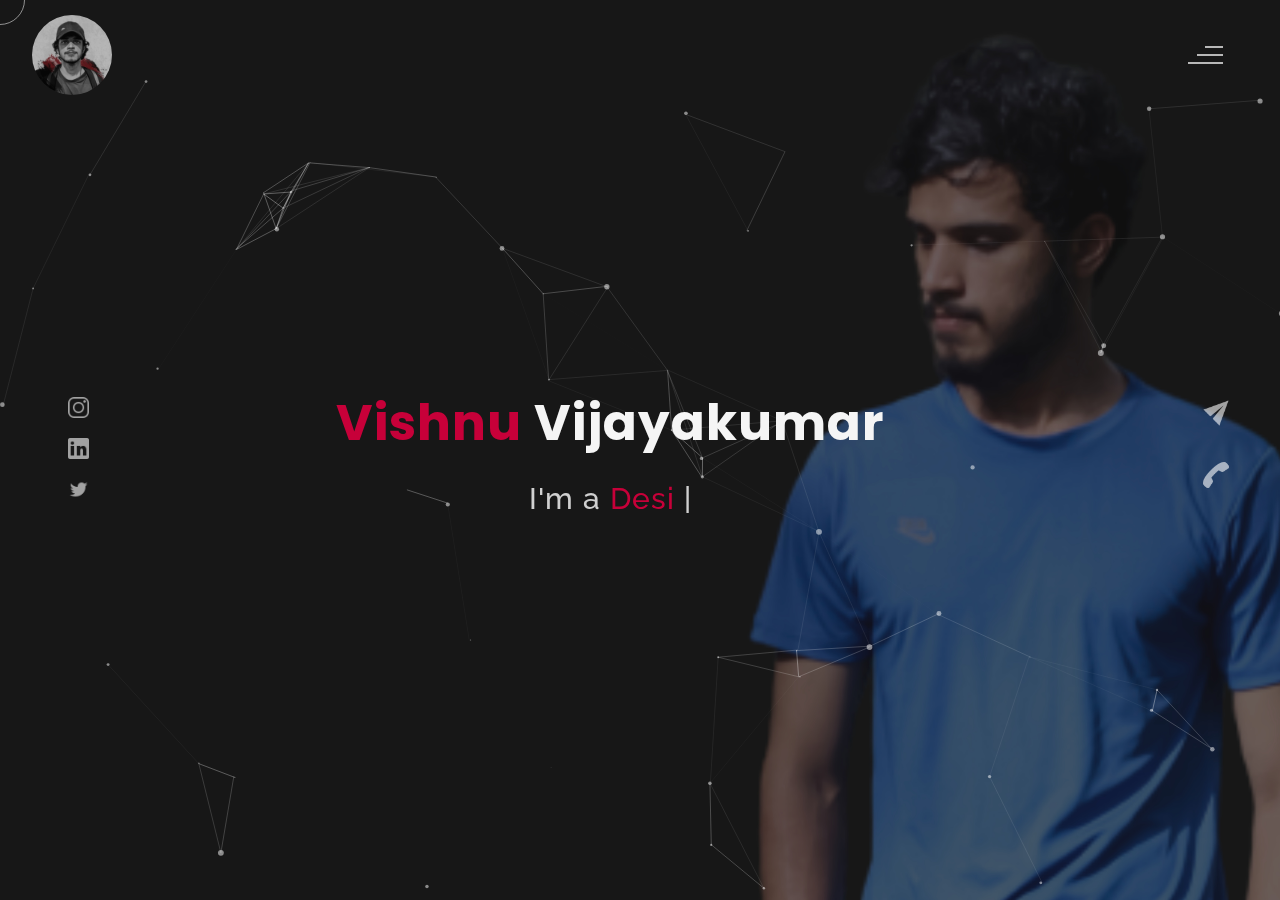
<file: index.html>
<!DOCTYPE html>
<html lang="en">

<!-- Mirrored from myworkfow.space/themes/templatemonster/theme-particle/index.html by HTTrack Website Copier/3.x [XR&CO'2014], Wed, 08 Feb 2023 11:00:07 GMT -->
<head>
    <meta charset="UTF-8">
    <meta name="viewport" content="width=device-width, initial-scale=1.0">
    <meta name="description" content="Willy Wonkas - Personal Portfolio Website Template" />
	<meta name="keywords" content="blog, business card, creative, creative portfolio, cv theme, online resume, personal, portfolio, professional cv, responsive portfolio, resume, resume theme, vcard" />
	<meta name="author" content="willy wonka" />
    <title>Vishnu Vijayakumar - Personal Portfolio Website</title>
  <!--favicon-img--> 
   <link rel="icon" type="image/png" href="images/v-logo.png">
    <link rel="stylesheet" href="theme-particle/css/index.css">
    <link rel="stylesheet" href="css/custom.css">
	
	<meta name="google-site-verification" content="3I9f_s-hoZTRKKsb0Un4Vwc7EVP3pMvIwTog2Ifm4G8" />
    <script src="theme-particle/gsap.min.js"></script>
	
	<style>
	
 .header-content .firstline {
    font-size: 50px !important;
}
	
	</style>
	
</head>
<body>
    <!--contains all the div-->
    <div id="all">
    <!--mouse  follower-->
        <div class="cursor"></div>
    <!--mouse  follower-->
    <!--loader-->
        <div id="loader">
            <span class="color">Vishnu</span>Vijayakumar 
        </div>
    <!--loader-end-->
    <!--link-screen-->
        <div id="breaker">
        </div>
        <div id="breaker-two">
        </div>
    <!--link-screen-->
        <!--Main-Section-->
        <!--Navigator-fullscreen-->
        <div id="navigation-content">
            <div class="logo">
                <img src="images/v-logo-01.png" alt="logo">
            </div>
            <div class="navigation-close">
                <span class="close-first"></span>
                <span class="close-second"></span>
            </div>
            <div class="navigation-links">
                <a href="#" data-text="HOME" id="home-link" >HOME</a>
                <a href="#" data-text="ABOUT" id="about-link" >ABOUT</a>
                <a href="#" data-text="BLOG" id="blog-link" >BLOG</a>
                <a href="#" data-text="PORTFOLIO" id="portfolio-link" >PORTFOLIO</a>
                <a href="#" data-text="CONTACT" id="contact-link" >CONTACT</a>
            </div>
        </div>
        <!--Navigator-Fullscreen END-->
          <!--Home Page-->
        <!--Menubar-->
        <div id="navigation-bar">
            <a href="index - Copy.html"><img src="images/v-logo-01.png" alt="logo"></a>
            <div class="menubar">
                <span class="first-span"></span>
                <span class="second-span"></span>
                <span class="third-span"></span>
            </div>
        </div>
        <!--Menubar End-->
          <!--Header-->
        <div id="header">
            <div id="particles"></div>
              <!--Social Media Links-->
            <div class="social-media-links">
               <a href="https://www.instagram.com/david._.leee/" target="_blank"><img src="theme-particle/images/instagram%20logo.png" class="social-media" alt="instagram-logo"></a><!--Your instagram homepage link inser in place of "#"-->
                <!--<a href="#"><img src="theme-particle/images/facebook%20logo.png" class="social-media" alt="facebook-logo"></a>-->
                <a href="https://www.linkedin.com/in/vishnu-vijayakumar44/" target="_blank"><img src="theme-particle/images/linkedin%20logo.png" class="social-media" alt="linkedin-logo"></a>
                <a href="https://twitter.com/vishnuv1525179" target="_blank"><img src="theme-particle/images/twitter%20logo.png" class="social-media" alt="twitter-logo"></a>

            </div>
            <!--Social Media Links end-->
            <div class="header-content">
                <div class="header-content-box">
                <div class="firstline" style = "font-size: 50px;"><span class="color">Vishnu </span>Vijayakumar</div>
                <div class="secondline">
                I'm a
            <span class="txt-rotate color" data-period="1200"data-rotate='[ " Designer.", " Developer.", " Freelancer." ]'></span>
            <span class="slash">|</span>
        </div>
                    <div class="contact">
                <a href="Mailto:vishnuvjn224@gmail.com"><img src="theme-particle/images/mail.png" alt="email-pic" class="contactpic"></a><!--Your email Id write in place of "#"-->
                <a href="Tel:9074939871"><img src="theme-particle/images/call.png" alt="phone-pic" class="contactpic"></a><!--Your telephone number Id write in place of "#"-->
                    </div>    
            </div>
            </div>
            <!--header image-->
            <div class="header-image">
            <img src="images/man-03.jpg" alt="logo">
            </div>
            <!--header image end-->
        </div>
           <!--Header End-->
        <!--HomePage End-->
        <!--Main-Section End-->
        <!--about-->
        <div id="about">
            <div class="color-changer">
            <div class="color-panel">
                <img src="theme-particle/images/gear.png" alt="">
            </div>
            <div class="color-selector">
                <div class="heading">Custom Colors</div>
                <div class="colors">
                    <ul >
                    <li>
                        <a href="#0" class="color-red " title="color-red"></a>
                    </li>
                    <li>
                        <a href="#0" class="color-purple" title="color-purple"></a>
                    </li>
                    <li>
                        <a href="#0" class="color-malt" title="color-malt"></a>
                    </li>
                    <li>
                        <a href="#0" class="color-green" title="color-green"></a>
                    </li>
                    <li>
                        <a href="#0" class="color-blue" title="color-blue"></a>
                    </li>
                    <li>
                        <a href="#0" class="color-orange" title="color-orange"></a>
                    </li>
                    </ul>
                </div>
            </div>
            </div>
            <!--about content-->
            <div id="about-content">
                <div class="about-header">
                    About <span class="color">Me</span>
                    <span class ="header-caption">Get to Know <span class="color"> me.</span></span>
                </div>
                <div class="about-main">
            <div class="about-first-paragraph wow">
            <!--about description-->
               <span class="about-first-line">
                    I'm creative 
                    <span class="color">web developer</span>
                     based in India </span>
                     <br>
               <span class="about-second-line"> 
                Web development is my calling, blending technical proficiency with creative vision. 
                I craft unique online experiences that captivate and drive results. Join me in pushing the boundaries of what's possible in the digital world.
                   </span>
               <div class="cv">
                <a href="images/Vishnu-Vijayakumar-Resume .pdf" target="_blank"><button>Download <span class="colors">CV</span></button></a>
            </div>
            </div>
            <!--about picture-->
            <div class="about-img">
                <img src="images/my-about.jpg" alt="Your Image">
            </div>
            </div>
    
            </div>
            <!--services start-->
            <div id="services">
                <div class="color-changer">
                    <div class="color-panel">
                        <img src="theme-particle/images/gear.png" alt="">
                    </div>
                    <div class="color-selector">
                        <div class="heading">Custom Colors</div>
                        <div class="colors">
                            <ul >
                            <li>
                                <a href="#0" class="color-red " title="color-red"></a>
                            </li>
                            <li>
                                <a href="#0" class="color-purple" title="color-purple"></a>
                            </li>
                            <li>
                                <a href="#0" class="color-malt" title="color-malt"></a>
                            </li>
                            <li>
                                <a href="#0" class="color-green" title="color-green"></a>
                            </li>
                            <li>
                                <a href="#0" class="color-blue" title="color-blue"></a>
                            </li>
                            <li>
                                <a href="#0" class="color-orange" title="color-orange"></a>
                            </li>
                            </ul>
                        </div>
                    </div>
                    </div>
            <!--services header-->
                    <div class="services-heading wow">
                        <span class="color">My</span> Services
                    </div>
            <!--services header end-->
            <!--services content-->
                    <div class="services-content">
                           <div class="service-one service wow">
                               <div class="service-img">
                               <img src="theme-particle/images/bulb.png" alt="service-one">
                               </div>
                               <div class="service-description">
                                <h2>Responsive Website</h2>
                                <p>Responsive web design enhances user experience by ensuring optimal viewing on all devices.  </p>
                               </div>
                           </div>
                           <div class="service-two service wow">
                               <div class="service-img">
                               <img src="theme-particle/images/coding.png" alt="service-two">
                               </div>
                               <div class="service-description">
                                <h2>Web Development</h2>
                                <p>Web development is the creation of dynamic and interactive websites through the use of programming languages and technologies.</p>
                               </div>
                           </div>
                           <div class="service-three service wow">
                            <div class="service-img">
                               <img src="theme-particle/images/bulb.png" alt="service-three">
                            </div>
                            <div class="service-description">
                                <h2>Creative Design</h2>
                                <p>Creative design is the art of combining aesthetics, functionality, and technology to produce visually appealing designs for various mediums and purposes.</p>
                            </div>
                        </div>
                    </div>
            </div>
            <!--services content end-->
            <!--services end-->
            <div id="skills">
                <div class="skills-header">
                     My <span class="color"> Skills</span>
                </div>
                <div class="skills-content " style="text-align: center;">
                    <div class="skill-html skill">
                        <div class="skill-text">
                    <div class="html">
                        HTML
                    </div>
                        </div>
                    <div class="html-prog wow prog">
                 <div class="html-progress wow">95%</div>
                    </div>
                    </div>
                    <div class="skill-html skill">
                        <div class="skill-text">
                    <div class="html">
                      CSS
                    </div>
                        </div>
                    <div class="html-prog wow prog">
                 <div class="js-progress wow">90%</div>
                    </div>
                    </div>
                    <div class="skill-html skill">
                        <div class="skill-text">
                    <div class="html">
                        JavaScript
                    </div>
                        </div>
                    <div class="html-prog wow prog">
                 <div class="adobe-progress wow">83%</div>
                    </div>
                    </div>
                    <div class="skill-html skill">
                        <div class="skill-text">
                    <div class="html">
                        PHP
                    </div>
                        </div>
                    <div class="html-prog wow prog">
                 <div class="php-progress wow">87%</div>
                    </div>
                    </div>
                    <div class="skill-html skill">
                        <div class="skill-text">
                    <div class="html">
                        Bootstrap
                    </div>
                        </div>
                    <div class="html-prog wow prog">
                 <div class="jquery-progress wow">94%</div>
                    </div>
                    </div>
                    <div class="skill-html skill">
                        <div class="skill-text">
                    <div class="html">
                        Angular
                    </div>
                        </div>
                    <div class="html-prog wow prog">
                 <div class="seo-progress wow">84%</div>
                    </div>
                    </div>
                </div>
            </div>
    <!--copyright-section You Can Remove After Downloading-->
            <div class="footer">
             <div class="footer-text">
                 <img src="theme-particle/images/copyright.png" alt="copyright-img" class="images" height="14px"> Vishnu Vijayakumar
             </div>
            </div>
    <!--copyright-section-->
        </div>
        <!--about end-->
        <!--portfolio-->
        <div id="portfolio">
            <div class="color-changer">
                <div class="color-panel">
                    <img src="theme-particle/images/gear.png" alt="">
                </div>
                <div class="color-selector">
                    <div class="heading">Custom Colors</div>
                    <div class="colors">
                        <ul >
                        <li>
                            <a href="#0" class="color-red " title="color-red"></a>
                        </li>
                        <li>
                            <a href="#0" class="color-purple" title="color-purple"></a>
                        </li>
                        <li>
                            <a href="#0" class="color-malt" title="color-malt"></a>
                        </li>
                        <li>
                            <a href="#0" class="color-green" title="color-green"></a>
                        </li>
                        <li>
                            <a href="#0" class="color-blue" title="color-blue"></a>
                        </li>
                        <li>
                            <a href="#0" class="color-orange" title="color-orange"></a>
                        </li>
                        </ul>
                    </div>
                </div>
                </div>
            <div class="portfolio-header"> <span class="color"> My </span> Portfolio
            <span class ="header-caption"> Some Of My <span class="color"> Works</span></span></div>
             <div id="portfolio-content">
                 <div class="portfolio portfolio-first">
                     <div class="portfolio-image">
                        <img src="images/floats.jpg" alt="portfolio-first">
                     </div>
                     <div class="portfolio-text">
                         <h2>Floats</h2>
                         <p>The project is about booking boat in allepey location</p>
                         <p>I have worked most of the UI development part</p>
                         <p>Tools : CSS , html , Java Script, Bootstrap</p>
                         <div class="button"><a href="https://floatsweb.com/"><button><span class="index"> View Project<i class="gg-arrow-right"></i></span></button></a></div>
                     </div>
                 </div>
                <!-- <div class="portfolio portfolio-second">
                    <div class="portfolio-image">
                        <img src="theme-particle/images/portfolio-second.html" alt="portfolio-second">
                    </div>
                    <div class="portfolio-text">
                        <h2>Web Designing</h2>
                        <p>Lorem ipsum dolor sit, amet consectetur adipisicing elit. Id cumque placeat minima ad laudantium suscipit
                             voluptatem ducimus. Id cumque placeat minima ad laudantium suscipit voluptatem ducimus</p>
                        <div class="button"><a href="#"><button><span class="index"> View Project<i class="gg-arrow-right"></i></span></button></a></div>
                    </div>
                </div>-->
             
                <!--<div class="portfolio portfolio-third">
                    <div class="portfolio-image">
                        <img src="theme-particle/images/portfolio-third.jpg" alt="portfolio-third">
                    </div>
                    <div class="portfolio-text">
                        <h2>UI Designing</h2>
                        <p>Lorem, ipsum dolor sit amet consectetur adipisicing elit. Ad ut optio repellat cupiditate expedita eius dignissimos
                            .. Id cumque placeat minima ad laudantium suscipit voluptatem ducimus</p>
                        <div class="button"><a href="#"><button><span class="index"> View Project<i class="gg-arrow-right"></i></span></button></a></div>
                    </div>
                </div>-->

                <!--<div class="portfolio portfolio-fourth">
                    <div class=" portfolio-image">
                        <img src="theme-particle/images/portfolio-fourth.jpg" alt="portfolio-fourth">
                    </div>
                    <div class="portfolio-text">
                        <h2>Wow Graphics</h2>
                        <p>Lorem, ipsum dolor sit amet consectetur adipisicing elit. Ad ut optio repellat cupiditate
                             expedita eius dignissimos. Id cumque placeat minima ad laudantium suscipit voluptatem ducimus</p>
                        <div class="button"><a href="#"><button><span class="index"> View Project<i class="gg-arrow-right"></i></span></button></a></div>
                    </div>
                </div>-->
                 </div>
                    <!--copyright-section You Can Remove After Downloading-->
            <div class="footer">
                <div class="footer-text">
                    <img src="theme-particle/images/copyright.png" alt="copyright-img" class="images" height="14px"> Vishnu Vijayakumar
                </div>
               </div>
       <!--copyright-section-->
             </div>
        <!--portfolio end-->
        <!--blog-->
        <div id="blog">
            <div class="color-changer">
                <div class="color-panel">
                    <img src="theme-particle/images/gear.png" alt="">
                </div>
                <div class="color-selector">
                    <div class="heading">Custom Colors</div>
                    <div class="colors">
                        <ul >
                        <li>
                            <a href="#0" class="color-red " title="color-red"></a>
                        </li>
                        <li>
                            <a href="#0" class="color-purple" title="color-purple"></a>
                        </li>
                        <li>
                            <a href="#0" class="color-malt" title="color-malt"></a>
                        </li>
                        <li>
                            <a href="#0" class="color-green" title="color-green"></a>
                        </li>
                        <li>
                            <a href="#0" class="color-blue" title="color-blue"></a>
                        </li>
                        <li>
                            <a href="#0" class="color-orange" title="color-orange"></a>
                        </li>
                        </ul>
                    </div>
                </div>
                </div>
        <div class="blog-header"> Blogs
            <span class ="header-caption"> My Latest <span class="color"> blog posts.</span></span></div>
            <div class="blog-content">
                 <div class="blogs">
                     <a href="#">
                     <div class="img">
                         <img src="images/html-text.jpg" alt="blog-one">
                        <div class="blog-date">10 Feb, 2023</div>
                     </div>
                     <div class="blog-text">
                         <h3>HTML5</h3>
                         <p>HTML5 is the latest version of the Hypertext Markup Language (HTML) used to create and structure the content of web pages.
                            It provides new opportunities for web developers to create engaging and interactive websites. </p>
                     </div></a>
                 </div>      
                 <div class="blogs">
                    <a href="#">
                    <div class="img">
                        <img src="images/css-1.jpg" alt="blog-two">
                        <div class="blog-date">10 Feb,2023</div>
                    </div>
                    <div class="blog-text">
                        <h3>CSS</h3>
                        <p>CSS (Cascading Style Sheets) is a style sheet language used to define the look and formatting of web pages. 
                            It is a style sheet language used to define the look and formatting of web pages.</p>
                    </div></a>
                </div>      
                <div class="blogs">
                    <a href="#">
                    <div class="img">
                        <img src="images/js.png" alt="blog-three">
                        <div class="blog-date">11 Feb,2023</div>
                    </div>
                    <div class="blog-text">
                        <h3>JavaScript</h3>
                        <p>JavaScript is a high-level programming language that enables interactivity and dynamic behavior on websites. 
                            It is the backbone of interactive web development. It allows developers to bring websites to life with dynamic behavior and user interactivity.
                        </p>
                    </div></a>
                </div>
                <div class="blogs">
                    <a href="#">
                    <div class="img">
                        <img src="images/bootstrap.png" alt="blog-four">
                        <div class="blog-date">12 Feb,2023</div>
                    </div>
                    <div class="blog-text">
                        <h3>Bootstrap</h3>
                        <p>Bootstrap is a popular front-end framework that provides pre-designed HTML, CSS, and JavaScript components for building responsive and mobile-friendly websites.
                            It simplifies the development process with its pre-designed components and responsive layout system.
                         </p>
                    </div></a>
                </div>  
                <div class="blogs">
                    <a href="#">
                    <div class="img">
                        <img src="images/chatbot.jpg" alt="blog-five">
                        <div class="blog-date">13 Feb,2023</div>
                    </div>
                    <div class="blog-text">
                        <h3>Chatbots</h3>
                        <p>A chatbot is a computer program designed to simulate conversation with human users, typically through messaging applications, websites, or mobile apps. 
                            It is revolutionizing the way businesses interact with their customers.
                         </p>
                    </div></a>
                </div>  
                <div class="blogs">
                    <a href="#">
                    <div class="img">
                        <img src="images/angular.jpg" alt="blog-six">
                        <div class="blog-date">13 Feb,2023</div>
                    </div>
                    <div class="blog-text">
                        <h3>Angular</h3>
                        <p>Angular is a popular open-source JavaScript framework for building web applications.
                            It uses a component-based architecture and a powerful set of features, such as two-way data binding, to simplify and speed up the development process.</p>
                    </div></a>
                </div>        
            </div>
               <!--copyright-section You Can Remove After Downloading-->
               <div class="footer">
                <div class="footer-text">
                    <img src="theme-particle/images/copyright.png" alt="copyright-img" class="images" height="14px"> Vishnu Vijayakumar
                </div>
               </div>
       <!--copyright-section-->
        </div>
        <!--blog end-->
        <!--contact-->
     <div id="contact">
        <div class="color-changer">
            <div class="color-panel">
                <img src="theme-particle/images/gear.png" alt="">
            </div>
            <div class="color-selector">
                <div class="heading">Custom Colors</div>
                <div class="colors">
                    <ul >
                    <li>
                        <a href="#0" class="color-red " title="color-red"></a>
                    </li>
                    <li>
                        <a href="#0" class="color-purple" title="color-purple"></a>
                    </li>
                    <li>
                        <a href="#0" class="color-malt" title="color-malt"></a>
                    </li>
                    <li>
                        <a href="#0" class="color-green" title="color-green"></a>
                    </li>
                    <li>
                        <a href="#0" class="color-blue" title="color-blue"></a>
                    </li>
                    <li>
                        <a href="#0" class="color-orange" title="color-orange"></a>
                    </li>
                    </ul>
                </div>
            </div>
            </div>
         <div class="contact-header">Contact <span class="color"> Me</span>
        <div class="contact-header-caption"> <span class="color"> Get</span> In Touch.</div></div>
        <div class="contact-content">
            <!--Contact form-->
             <div class="contact-form">
                 <div class="form-header">
                     Message Me
                 </div>
                 <form id="contactForm" action="css/contact.php" method="post">
                    <div class="input-line">
                        <input type="text" id="cname" name="name" placeholder="Name" value = "" class="input-name form-control">

                        <input type="email" id="cmail" name="email" placeholder="Email" value = "" class="input-name form-control">
                    </div>
                    <input type="text" name="csub" name="subject" placeholder="subject" value = "" class="input-subject form-control">

                    <textarea name="message" id="cmsg" class="input-textarea form-control" placeholder="message" value = ""></textarea>

                    <button onclick="call()" id="submit1" type="submit" name="submit1" class="contact-btn btn">
                        Send Message
                    </button>
                    <div id="msgSubmit" class="h3 text-center hidden"></div>
                    <div class="clearfix"></div>
                 </form>
             </div>
            <!--Contact form-->
            <!--Contact information-->
             <div class="contact-info">
                <div class="contact-info-header">
                    Contact Info
                </div>
                <div class="contact-info-content">
                <div class="contect-info-content-line">
                    <img src="theme-particle/images/icon-name.png" class="icon" alt="name-icon">
                    <div class="contact-info-icon-text">
                        <h6>Name</h6>
                        <p>Vishnu Vijayakumar</p>
                  </div>
                </div>
                <div class="contect-info-content-line">
                  <img src="theme-particle/images/icon-location.png" class="icon" alt="location-icon">
                  <div class="contact-info-icon-text">
                      <h6>Location</h6>
                      <p>Palakkad, Kerala</p>
                </div>
              </div>
              <div class="contect-info-content-line">
                  <img src="theme-particle/images/icon-phone.png" class="icon" alt="phone-icon">
                  <div class="contact-info-icon-text">
                      <h6>Call</h6>
                      <p>+91 9074939871</p>
                </div>
              </div>
              
              <div class="contect-info-content-line">
                  <img src="theme-particle/images/icon-email.png" class="icon" alt="email-icon">
                  <div class="contact-info-icon-text">
                      <h6>Email</h6>
                      <p>vishnuvjn224@gmail.com</p>
                </div>
              </div>
                </div>
            <!--Contact information end-->
           </div>
        </div>
                    <!--copyright-section You Can Remove After Downloading-->
                    <div class="footer">
                        <div class="footer-text">
                            <img src="theme-particle/images/copyright.png" alt="copyright-img" class="images" height="14px"> Vishnu Vijayakumar
                        </div>
                       </div>
               <!--copyright-section-->
     </div>
        <!--contact end-->
    </div>
    <!--all the divisions-->
    <script src="theme-particle/js/jquery.min.js"></script>
    <script src="theme-particle/js/particles.js"></script>
    <script src="theme-particle/js/particles.min.js"></script>
    <script src="theme-particle/js/index.js"></script>
    <!--particles script-->
    <script>
  particlesJS("particles", {"particles":{"number":{"value":40,"density":{"enable":true,"value_area":800}},"color":{"value":"#ffffff"},"shape":{"type":"circle","stroke":{"width":0,"color":"#000000"},"polygon":{"nb_sides":5},"image":{"src":"img/github.svg","width":100,"height":100}},"opacity":{"value":0.5,"random":false,"anim":{"enable":false,"speed":1,"opacity_min":0.1,"sync":false}},"size":{"value":3,"random":true,"anim":{"enable":false,"speed":40,"size_min":0.1,"sync":false}},"line_linked":{"enable":true,"distance":150,"color":"#ffffff","opacity":0.4,"width":1},"move":{"enable":true,"speed":6,"direction":"none","random":false,"straight":false,"out_mode":"out","bounce":false,"attract":{"enable":false,"rotateX":600,"rotateY":1200}}},"interactivity":{"detect_on":"canvas","events":{"onhover":{"enable":true,"mode":"repulse"},"onclick":{"enable":true,"mode":"push"},"resize":true},"modes":{"grab":{"distance":400,"line_linked":{"opacity":1}},"bubble":{"distance":400,"size":40,"duration":2,"opacity":8,"speed":3},"repulse":{"distance":200,"duration":0.4},"push":{"particles_nb":4},"remove":{"particles_nb":2}}},"retina_detect":true});
    </script>
</body>

<!-- Mirrored from myworkfow.space/themes/templatemonster/theme-particle/index.html by HTTrack Website Copier/3.x [XR&CO'2014], Wed, 08 Feb 2023 11:00:15 GMT -->
</html>
</file>
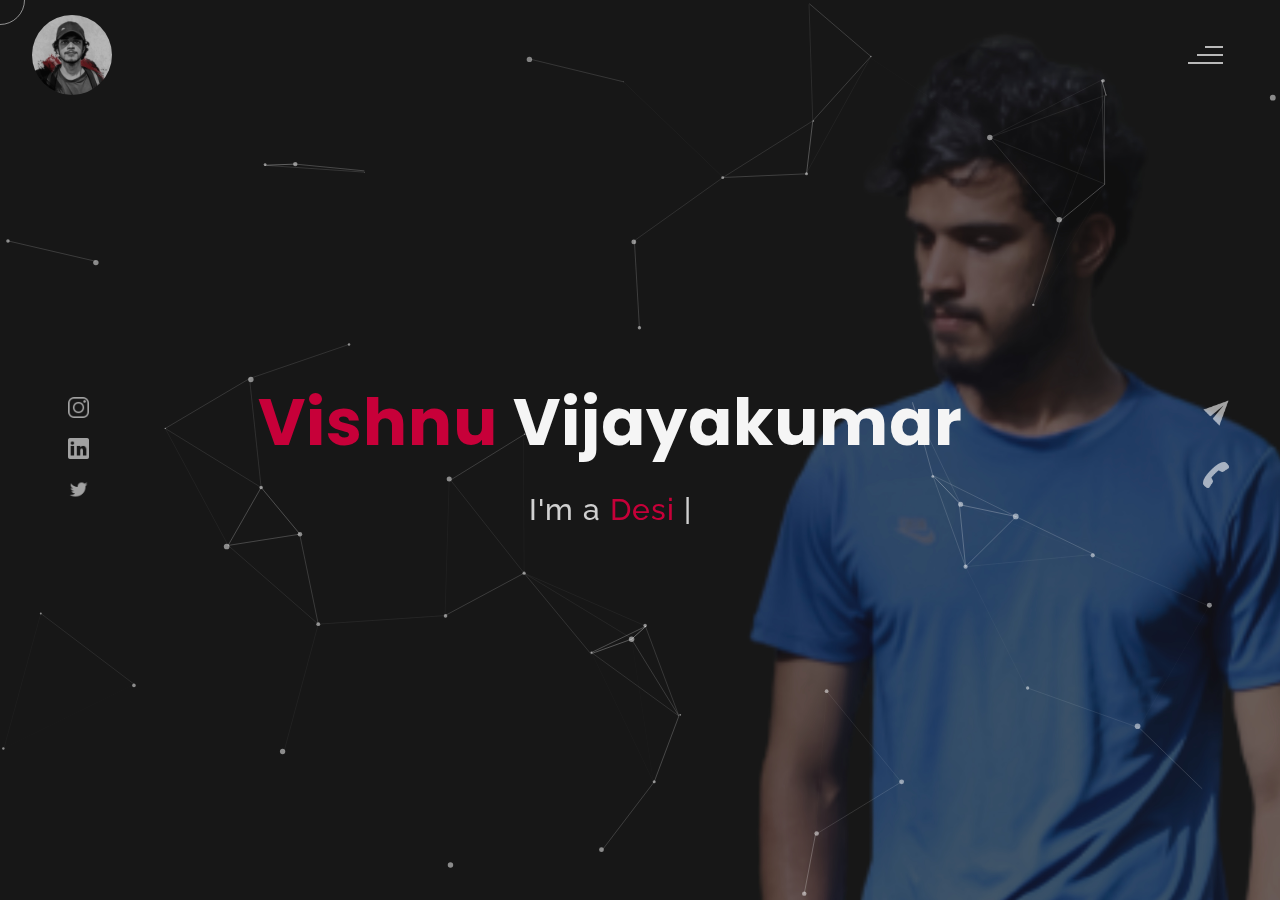
<file: index - Copy.html>
<!DOCTYPE html>
<html lang="en">

<!-- Mirrored from myworkfow.space/themes/templatemonster/theme-particle/index.html by HTTrack Website Copier/3.x [XR&CO'2014], Wed, 08 Feb 2023 11:00:07 GMT -->
<head>
    <meta charset="UTF-8">
    <meta name="viewport" content="width=device-width, initial-scale=1.0">
    <meta name="description" content="Willy Wonkas - Personal Portfolio Website Template" />
	<meta name="keywords" content="blog, business card, creative, creative portfolio, cv theme, online resume, personal, portfolio, professional cv, responsive portfolio, resume, resume theme, vcard" />
	<meta name="author" content="willy wonka" />
    <title>Vishnu Vijayakumar - Personal Portfolio Website</title>
  <!--favicon-img--> 
   <link rel="icon" type="image/png" href="images/v-logo.png">
    <link rel="stylesheet" href="theme-particle/css/index.css">
    <link rel="stylesheet" href="css/custom.css">
    <script src="theme-particle/gsap.min.js"></script>
</head>
<body>
    <!--contains all the div-->
    <div id="all">
    <!--mouse  follower-->
        <div class="cursor"></div>
    <!--mouse  follower-->
    <!--loader-->
        <div id="loader">
            <span class="color">Vishnu</span>Vijayakumar 
        </div>
    <!--loader-end-->
    <!--link-screen-->
        <div id="breaker">
        </div>
        <div id="breaker-two">
        </div>
    <!--link-screen-->
        <!--Main-Section-->
        <!--Navigator-fullscreen-->
        <div id="navigation-content">
            <div class="logo">
                <img src="images/v-logo-01.png" alt="logo">
            </div>
            <div class="navigation-close">
                <span class="close-first"></span>
                <span class="close-second"></span>
            </div>
            <div class="navigation-links">
                <a href="#" data-text="HOME" id="home-link" >HOME</a>
                <a href="#" data-text="ABOUT" id="about-link" >ABOUT</a>
                <a href="#" data-text="BLOG" id="blog-link" >BLOG</a>
                <a href="#" data-text="PORTFOLIO" id="portfolio-link" >PORTFOLIO</a>
                <a href="#" data-text="CONTACT" id="contact-link" >CONTACT</a>
            </div>
        </div>
        <!--Navigator-Fullscreen END-->
          <!--Home Page-->
        <!--Menubar-->
        <div id="navigation-bar">
            <a href="index - Copy.html"><img src="images/v-logo-01.png" alt="logo"></a>
            <div class="menubar">
                <span class="first-span"></span>
                <span class="second-span"></span>
                <span class="third-span"></span>
            </div>
        </div>
        <!--Menubar End-->
          <!--Header-->
        <div id="header">
            <div id="particles"></div>
              <!--Social Media Links-->
            <div class="social-media-links">
               <a href="https://www.instagram.com/david._.leee/" target="_blank"><img src="theme-particle/images/instagram%20logo.png" class="social-media" alt="instagram-logo"></a><!--Your instagram homepage link inser in place of "#"-->
                <!--<a href="#"><img src="theme-particle/images/facebook%20logo.png" class="social-media" alt="facebook-logo"></a>-->
                <a href="https://www.linkedin.com/in/vishnu-vijayakumar44/" target="_blank"><img src="theme-particle/images/linkedin%20logo.png" class="social-media" alt="linkedin-logo"></a>
                <a href="https://twitter.com/vishnuv1525179" target="_blank"><img src="theme-particle/images/twitter%20logo.png" class="social-media" alt="twitter-logo"></a>

            </div>
            <!--Social Media Links end-->
            <div class="header-content">
                <div class="header-content-box">
                <div class="firstline"><span class="color">Vishnu </span>Vijayakumar</div>
                <div class="secondline">
                I'm a
            <span class="txt-rotate color" data-period="1200"data-rotate='[ " Designer.", " Developer.", " Freelancer." ]'></span>
            <span class="slash">|</span>
        </div>
                    <div class="contact">
                <a href="Mailto:vishnuvjn224@gmail.com"><img src="theme-particle/images/mail.png" alt="email-pic" class="contactpic"></a><!--Your email Id write in place of "#"-->
                <a href="Tel:9074939871"><img src="theme-particle/images/call.png" alt="phone-pic" class="contactpic"></a><!--Your telephone number Id write in place of "#"-->
                    </div>    
            </div>
            </div>
            <!--header image-->
            <div class="header-image">
            <img src="images/man-03.jpg" alt="logo">
            </div>
            <!--header image end-->
        </div>
           <!--Header End-->
        <!--HomePage End-->
        <!--Main-Section End-->
        <!--about-->
        <div id="about">
            <div class="color-changer">
            <div class="color-panel">
                <img src="theme-particle/images/gear.png" alt="">
            </div>
            <div class="color-selector">
                <div class="heading">Custom Colors</div>
                <div class="colors">
                    <ul >
                    <li>
                        <a href="#0" class="color-red " title="color-red"></a>
                    </li>
                    <li>
                        <a href="#0" class="color-purple" title="color-purple"></a>
                    </li>
                    <li>
                        <a href="#0" class="color-malt" title="color-malt"></a>
                    </li>
                    <li>
                        <a href="#0" class="color-green" title="color-green"></a>
                    </li>
                    <li>
                        <a href="#0" class="color-blue" title="color-blue"></a>
                    </li>
                    <li>
                        <a href="#0" class="color-orange" title="color-orange"></a>
                    </li>
                    </ul>
                </div>
            </div>
            </div>
            <!--about content-->
            <div id="about-content">
                <div class="about-header">
                    About <span class="color">Me</span>
                    <span class ="header-caption">Get to Know <span class="color"> me.</span></span>
                </div>
                <div class="about-main">
            <div class="about-first-paragraph wow">
            <!--about description-->
               <span class="about-first-line">
                    I'm creative 
                    <span class="color">web developer</span>
                     based in India </span>
                     <br>
               <span class="about-second-line"> 
                Web development is my calling, blending technical proficiency with creative vision. 
                I craft unique online experiences that captivate and drive results. Join me in pushing the boundaries of what's possible in the digital world.
                   </span>
               <div class="cv">
                <a href="images/Vishnu-Vijayakumar-Resume .pdf" target="_blank"><button>Download <span class="colors">CV</span></button></a>
            </div>
            </div>
            <!--about picture-->
            <div class="about-img">
                <img src="images/my-about.jpg" alt="Your Image">
            </div>
            </div>
    
            </div>
            <!--services start-->
            <div id="services">
                <div class="color-changer">
                    <div class="color-panel">
                        <img src="theme-particle/images/gear.png" alt="">
                    </div>
                    <div class="color-selector">
                        <div class="heading">Custom Colors</div>
                        <div class="colors">
                            <ul >
                            <li>
                                <a href="#0" class="color-red " title="color-red"></a>
                            </li>
                            <li>
                                <a href="#0" class="color-purple" title="color-purple"></a>
                            </li>
                            <li>
                                <a href="#0" class="color-malt" title="color-malt"></a>
                            </li>
                            <li>
                                <a href="#0" class="color-green" title="color-green"></a>
                            </li>
                            <li>
                                <a href="#0" class="color-blue" title="color-blue"></a>
                            </li>
                            <li>
                                <a href="#0" class="color-orange" title="color-orange"></a>
                            </li>
                            </ul>
                        </div>
                    </div>
                    </div>
            <!--services header-->
                    <div class="services-heading wow">
                        <span class="color">My</span> Services
                    </div>
            <!--services header end-->
            <!--services content-->
                    <div class="services-content">
                           <div class="service-one service wow">
                               <div class="service-img">
                               <img src="theme-particle/images/bulb.png" alt="service-one">
                               </div>
                               <div class="service-description">
                                <h2>Responsive Website</h2>
                                <p>Responsive web design enhances user experience by ensuring optimal viewing on all devices.  </p>
                               </div>
                           </div>
                           <div class="service-two service wow">
                               <div class="service-img">
                               <img src="theme-particle/images/coding.png" alt="service-two">
                               </div>
                               <div class="service-description">
                                <h2>Web Development</h2>
                                <p>Web development is the creation of dynamic and interactive websites through the use of programming languages and technologies.</p>
                               </div>
                           </div>
                           <div class="service-three service wow">
                            <div class="service-img">
                               <img src="theme-particle/images/bulb.png" alt="service-three">
                            </div>
                            <div class="service-description">
                                <h2>Creative Design</h2>
                                <p>Creative design is the art of combining aesthetics, functionality, and technology to produce visually appealing designs for various mediums and purposes.</p>
                            </div>
                        </div>
                    </div>
            </div>
            <!--services content end-->
            <!--services end-->
            <div id="skills">
                <div class="skills-header">
                     My <span class="color"> Skills</span>
                </div>
                <div class="skills-content " style="text-align: center;">
                    <div class="skill-html skill">
                        <div class="skill-text">
                    <div class="html">
                        HTML
                    </div>
                        </div>
                    <div class="html-prog wow prog">
                 <div class="html-progress wow">95%</div>
                    </div>
                    </div>
                    <div class="skill-html skill">
                        <div class="skill-text">
                    <div class="html">
                      CSS
                    </div>
                        </div>
                    <div class="html-prog wow prog">
                 <div class="js-progress wow">90%</div>
                    </div>
                    </div>
                    <div class="skill-html skill">
                        <div class="skill-text">
                    <div class="html">
                        JavaScript
                    </div>
                        </div>
                    <div class="html-prog wow prog">
                 <div class="adobe-progress wow">83%</div>
                    </div>
                    </div>
                    <div class="skill-html skill">
                        <div class="skill-text">
                    <div class="html">
                        PHP
                    </div>
                        </div>
                    <div class="html-prog wow prog">
                 <div class="php-progress wow">87%</div>
                    </div>
                    </div>
                    <div class="skill-html skill">
                        <div class="skill-text">
                    <div class="html">
                        Bootstrap
                    </div>
                        </div>
                    <div class="html-prog wow prog">
                 <div class="jquery-progress wow">94%</div>
                    </div>
                    </div>
                    <div class="skill-html skill">
                        <div class="skill-text">
                    <div class="html">
                        Angular
                    </div>
                        </div>
                    <div class="html-prog wow prog">
                 <div class="seo-progress wow">84%</div>
                    </div>
                    </div>
                </div>
            </div>
    <!--copyright-section You Can Remove After Downloading-->
            <div class="footer">
             <div class="footer-text">
                 <img src="theme-particle/images/copyright.png" alt="copyright-img" class="images" height="14px"> Vishnu Vijayakumar
             </div>
            </div>
    <!--copyright-section-->
        </div>
        <!--about end-->
        <!--portfolio-->
        <div id="portfolio">
            <div class="color-changer">
                <div class="color-panel">
                    <img src="theme-particle/images/gear.png" alt="">
                </div>
                <div class="color-selector">
                    <div class="heading">Custom Colors</div>
                    <div class="colors">
                        <ul >
                        <li>
                            <a href="#0" class="color-red " title="color-red"></a>
                        </li>
                        <li>
                            <a href="#0" class="color-purple" title="color-purple"></a>
                        </li>
                        <li>
                            <a href="#0" class="color-malt" title="color-malt"></a>
                        </li>
                        <li>
                            <a href="#0" class="color-green" title="color-green"></a>
                        </li>
                        <li>
                            <a href="#0" class="color-blue" title="color-blue"></a>
                        </li>
                        <li>
                            <a href="#0" class="color-orange" title="color-orange"></a>
                        </li>
                        </ul>
                    </div>
                </div>
                </div>
            <div class="portfolio-header"> <span class="color"> My </span> Portfolio
            <span class ="header-caption"> Some Of My <span class="color"> Works</span></span></div>
             <div id="portfolio-content">
                 <div class="portfolio portfolio-first">
                     <div class="portfolio-image">
                        <img src="images/floats.jpg" alt="portfolio-first">
                     </div>
                     <div class="portfolio-text">
                         <h2>Floats</h2>
                         <p>The project is about booking boat in allepey location</p>
                         <p>I have worked most of the UI development part</p>
                         <p>Tools : CSS , html , Java Script, Bootstrap</p>
                         <div class="button"><a href="https://floatsweb.com/"><button><span class="index"> View Project<i class="gg-arrow-right"></i></span></button></a></div>
                     </div>
                 </div>
                <!-- <div class="portfolio portfolio-second">
                    <div class="portfolio-image">
                        <img src="theme-particle/images/portfolio-second.html" alt="portfolio-second">
                    </div>
                    <div class="portfolio-text">
                        <h2>Web Designing</h2>
                        <p>Lorem ipsum dolor sit, amet consectetur adipisicing elit. Id cumque placeat minima ad laudantium suscipit
                             voluptatem ducimus. Id cumque placeat minima ad laudantium suscipit voluptatem ducimus</p>
                        <div class="button"><a href="#"><button><span class="index"> View Project<i class="gg-arrow-right"></i></span></button></a></div>
                    </div>
                </div>-->
             
                <!--<div class="portfolio portfolio-third">
                    <div class="portfolio-image">
                        <img src="theme-particle/images/portfolio-third.jpg" alt="portfolio-third">
                    </div>
                    <div class="portfolio-text">
                        <h2>UI Designing</h2>
                        <p>Lorem, ipsum dolor sit amet consectetur adipisicing elit. Ad ut optio repellat cupiditate expedita eius dignissimos
                            .. Id cumque placeat minima ad laudantium suscipit voluptatem ducimus</p>
                        <div class="button"><a href="#"><button><span class="index"> View Project<i class="gg-arrow-right"></i></span></button></a></div>
                    </div>
                </div>-->

                <!--<div class="portfolio portfolio-fourth">
                    <div class=" portfolio-image">
                        <img src="theme-particle/images/portfolio-fourth.jpg" alt="portfolio-fourth">
                    </div>
                    <div class="portfolio-text">
                        <h2>Wow Graphics</h2>
                        <p>Lorem, ipsum dolor sit amet consectetur adipisicing elit. Ad ut optio repellat cupiditate
                             expedita eius dignissimos. Id cumque placeat minima ad laudantium suscipit voluptatem ducimus</p>
                        <div class="button"><a href="#"><button><span class="index"> View Project<i class="gg-arrow-right"></i></span></button></a></div>
                    </div>
                </div>-->
                 </div>
                    <!--copyright-section You Can Remove After Downloading-->
            <div class="footer">
                <div class="footer-text">
                    <img src="theme-particle/images/copyright.png" alt="copyright-img" class="images" height="14px"> Vishnu Vijayakumar
                </div>
               </div>
       <!--copyright-section-->
             </div>
        <!--portfolio end-->
        <!--blog-->
        <div id="blog">
            <div class="color-changer">
                <div class="color-panel">
                    <img src="theme-particle/images/gear.png" alt="">
                </div>
                <div class="color-selector">
                    <div class="heading">Custom Colors</div>
                    <div class="colors">
                        <ul >
                        <li>
                            <a href="#0" class="color-red " title="color-red"></a>
                        </li>
                        <li>
                            <a href="#0" class="color-purple" title="color-purple"></a>
                        </li>
                        <li>
                            <a href="#0" class="color-malt" title="color-malt"></a>
                        </li>
                        <li>
                            <a href="#0" class="color-green" title="color-green"></a>
                        </li>
                        <li>
                            <a href="#0" class="color-blue" title="color-blue"></a>
                        </li>
                        <li>
                            <a href="#0" class="color-orange" title="color-orange"></a>
                        </li>
                        </ul>
                    </div>
                </div>
                </div>
        <div class="blog-header"> Blogs
            <span class ="header-caption"> My Latest <span class="color"> blog posts.</span></span></div>
            <div class="blog-content">
                 <div class="blogs">
                     <a href="#">
                     <div class="img">
                         <img src="images/html-text.jpg" alt="blog-one">
                        <div class="blog-date">10 Feb, 2023</div>
                     </div>
                     <div class="blog-text">
                         <h3>HTML5</h3>
                         <p>HTML5 is the latest version of the Hypertext Markup Language (HTML) used to create and structure the content of web pages.
                            It provides new opportunities for web developers to create engaging and interactive websites. </p>
                     </div></a>
                 </div>      
                 <div class="blogs">
                    <a href="#">
                    <div class="img">
                        <img src="images/css-1.jpg" alt="blog-two">
                        <div class="blog-date">10 Feb,2023</div>
                    </div>
                    <div class="blog-text">
                        <h3>CSS</h3>
                        <p>CSS (Cascading Style Sheets) is a style sheet language used to define the look and formatting of web pages. 
                            It is a style sheet language used to define the look and formatting of web pages.</p>
                    </div></a>
                </div>      
                <div class="blogs">
                    <a href="#">
                    <div class="img">
                        <img src="images/js.png" alt="blog-three">
                        <div class="blog-date">11 Feb,2023</div>
                    </div>
                    <div class="blog-text">
                        <h3>JavaScript</h3>
                        <p>JavaScript is a high-level programming language that enables interactivity and dynamic behavior on websites. 
                            It is the backbone of interactive web development. It allows developers to bring websites to life with dynamic behavior and user interactivity.
                        </p>
                    </div></a>
                </div>
                <div class="blogs">
                    <a href="#">
                    <div class="img">
                        <img src="images/bootstrap.png" alt="blog-four">
                        <div class="blog-date">12 Feb,2023</div>
                    </div>
                    <div class="blog-text">
                        <h3>Bootstrap</h3>
                        <p>Bootstrap is a popular front-end framework that provides pre-designed HTML, CSS, and JavaScript components for building responsive and mobile-friendly websites.
                            It simplifies the development process with its pre-designed components and responsive layout system.
                         </p>
                    </div></a>
                </div>  
                <div class="blogs">
                    <a href="#">
                    <div class="img">
                        <img src="images/chatbot.jpg" alt="blog-five">
                        <div class="blog-date">13 Feb,2023</div>
                    </div>
                    <div class="blog-text">
                        <h3>Chatbots</h3>
                        <p>A chatbot is a computer program designed to simulate conversation with human users, typically through messaging applications, websites, or mobile apps. 
                            It is revolutionizing the way businesses interact with their customers.
                         </p>
                    </div></a>
                </div>  
                <div class="blogs">
                    <a href="#">
                    <div class="img">
                        <img src="images/angular.jpg" alt="blog-six">
                        <div class="blog-date">13 Feb,2023</div>
                    </div>
                    <div class="blog-text">
                        <h3>Angular</h3>
                        <p>Angular is a popular open-source JavaScript framework for building web applications.
                            It uses a component-based architecture and a powerful set of features, such as two-way data binding, to simplify and speed up the development process.</p>
                    </div></a>
                </div>        
            </div>
               <!--copyright-section You Can Remove After Downloading-->
               <div class="footer">
                <div class="footer-text">
                    <img src="theme-particle/images/copyright.png" alt="copyright-img" class="images" height="14px"> Vishnu Vijayakumar
                </div>
               </div>
       <!--copyright-section-->
        </div>
        <!--blog end-->
        <!--contact-->
     <div id="contact">
        <div class="color-changer">
            <div class="color-panel">
                <img src="theme-particle/images/gear.png" alt="">
            </div>
            <div class="color-selector">
                <div class="heading">Custom Colors</div>
                <div class="colors">
                    <ul >
                    <li>
                        <a href="#0" class="color-red " title="color-red"></a>
                    </li>
                    <li>
                        <a href="#0" class="color-purple" title="color-purple"></a>
                    </li>
                    <li>
                        <a href="#0" class="color-malt" title="color-malt"></a>
                    </li>
                    <li>
                        <a href="#0" class="color-green" title="color-green"></a>
                    </li>
                    <li>
                        <a href="#0" class="color-blue" title="color-blue"></a>
                    </li>
                    <li>
                        <a href="#0" class="color-orange" title="color-orange"></a>
                    </li>
                    </ul>
                </div>
            </div>
            </div>
         <div class="contact-header">Contact <span class="color"> Me</span>
        <div class="contact-header-caption"> <span class="color"> Get</span> In Touch.</div></div>
        <div class="contact-content">
            <!--Contact form-->
             <div class="contact-form">
                 <div class="form-header">
                     Message Me
                 </div>
                 <form id="contactForm" action="css/contact.php" method="post">
                    <div class="input-line">
                        <input type="text" id="cname" name="name" placeholder="Name" value = "" class="input-name form-control">

                        <input type="email" id="cmail" name="email" placeholder="Email" value = "" class="input-name form-control">
                    </div>
                    <input type="text" name="csub" name="subject" placeholder="subject" value = "" class="input-subject form-control">

                    <textarea name="message" id="cmsg" class="input-textarea form-control" placeholder="message" value = ""></textarea>

                    <button onclick="call()" id="submit1" type="submit" name="submit1" class="contact-btn btn">
                        Send Message
                    </button>
                    <div id="msgSubmit" class="h3 text-center hidden"></div>
                    <div class="clearfix"></div>
                 </form>
             </div>
            <!--Contact form-->
            <!--Contact information-->
             <div class="contact-info">
                <div class="contact-info-header">
                    Contact Info
                </div>
                <div class="contact-info-content">
                <div class="contect-info-content-line">
                    <img src="theme-particle/images/icon-name.png" class="icon" alt="name-icon">
                    <div class="contact-info-icon-text">
                        <h6>Name</h6>
                        <p>Vishnu Vijayakumar</p>
                  </div>
                </div>
                <div class="contect-info-content-line">
                  <img src="theme-particle/images/icon-location.png" class="icon" alt="location-icon">
                  <div class="contact-info-icon-text">
                      <h6>Location</h6>
                      <p>Palakkad, Kerala</p>
                </div>
              </div>
              <div class="contect-info-content-line">
                  <img src="theme-particle/images/icon-phone.png" class="icon" alt="phone-icon">
                  <div class="contact-info-icon-text">
                      <h6>Call</h6>
                      <p>+91 9074939871</p>
                </div>
              </div>
              
              <div class="contect-info-content-line">
                  <img src="theme-particle/images/icon-email.png" class="icon" alt="email-icon">
                  <div class="contact-info-icon-text">
                      <h6>Email</h6>
                      <p>vishnuvjn224@gmail.com</p>
                </div>
              </div>
                </div>
            <!--Contact information end-->
           </div>
        </div>
                    <!--copyright-section You Can Remove After Downloading-->
                    <div class="footer">
                        <div class="footer-text">
                            <img src="theme-particle/images/copyright.png" alt="copyright-img" class="images" height="14px"> Vishnu Vijayakumar
                        </div>
                       </div>
               <!--copyright-section-->
     </div>
        <!--contact end-->
    </div>
    <!--all the divisions-->
    <script src="theme-particle/js/jquery.min.js"></script>
    <script src="theme-particle/js/particles.js"></script>
    <script src="theme-particle/js/particles.min.js"></script>
    <script src="theme-particle/js/index.js"></script>
    <!--particles script-->
    <script>
  particlesJS("particles", {"particles":{"number":{"value":40,"density":{"enable":true,"value_area":800}},"color":{"value":"#ffffff"},"shape":{"type":"circle","stroke":{"width":0,"color":"#000000"},"polygon":{"nb_sides":5},"image":{"src":"img/github.svg","width":100,"height":100}},"opacity":{"value":0.5,"random":false,"anim":{"enable":false,"speed":1,"opacity_min":0.1,"sync":false}},"size":{"value":3,"random":true,"anim":{"enable":false,"speed":40,"size_min":0.1,"sync":false}},"line_linked":{"enable":true,"distance":150,"color":"#ffffff","opacity":0.4,"width":1},"move":{"enable":true,"speed":6,"direction":"none","random":false,"straight":false,"out_mode":"out","bounce":false,"attract":{"enable":false,"rotateX":600,"rotateY":1200}}},"interactivity":{"detect_on":"canvas","events":{"onhover":{"enable":true,"mode":"repulse"},"onclick":{"enable":true,"mode":"push"},"resize":true},"modes":{"grab":{"distance":400,"line_linked":{"opacity":1}},"bubble":{"distance":400,"size":40,"duration":2,"opacity":8,"speed":3},"repulse":{"distance":200,"duration":0.4},"push":{"particles_nb":4},"remove":{"particles_nb":2}}},"retina_detect":true});
    </script>
</body>

<!-- Mirrored from myworkfow.space/themes/templatemonster/theme-particle/index.html by HTTrack Website Copier/3.x [XR&CO'2014], Wed, 08 Feb 2023 11:00:15 GMT -->
</html>
</file>
<file: css/custom.css>
#navigation-bar img {
    border-radius: 40px;
}

.logo img {
    border-radius: 19px;
}
</file>
